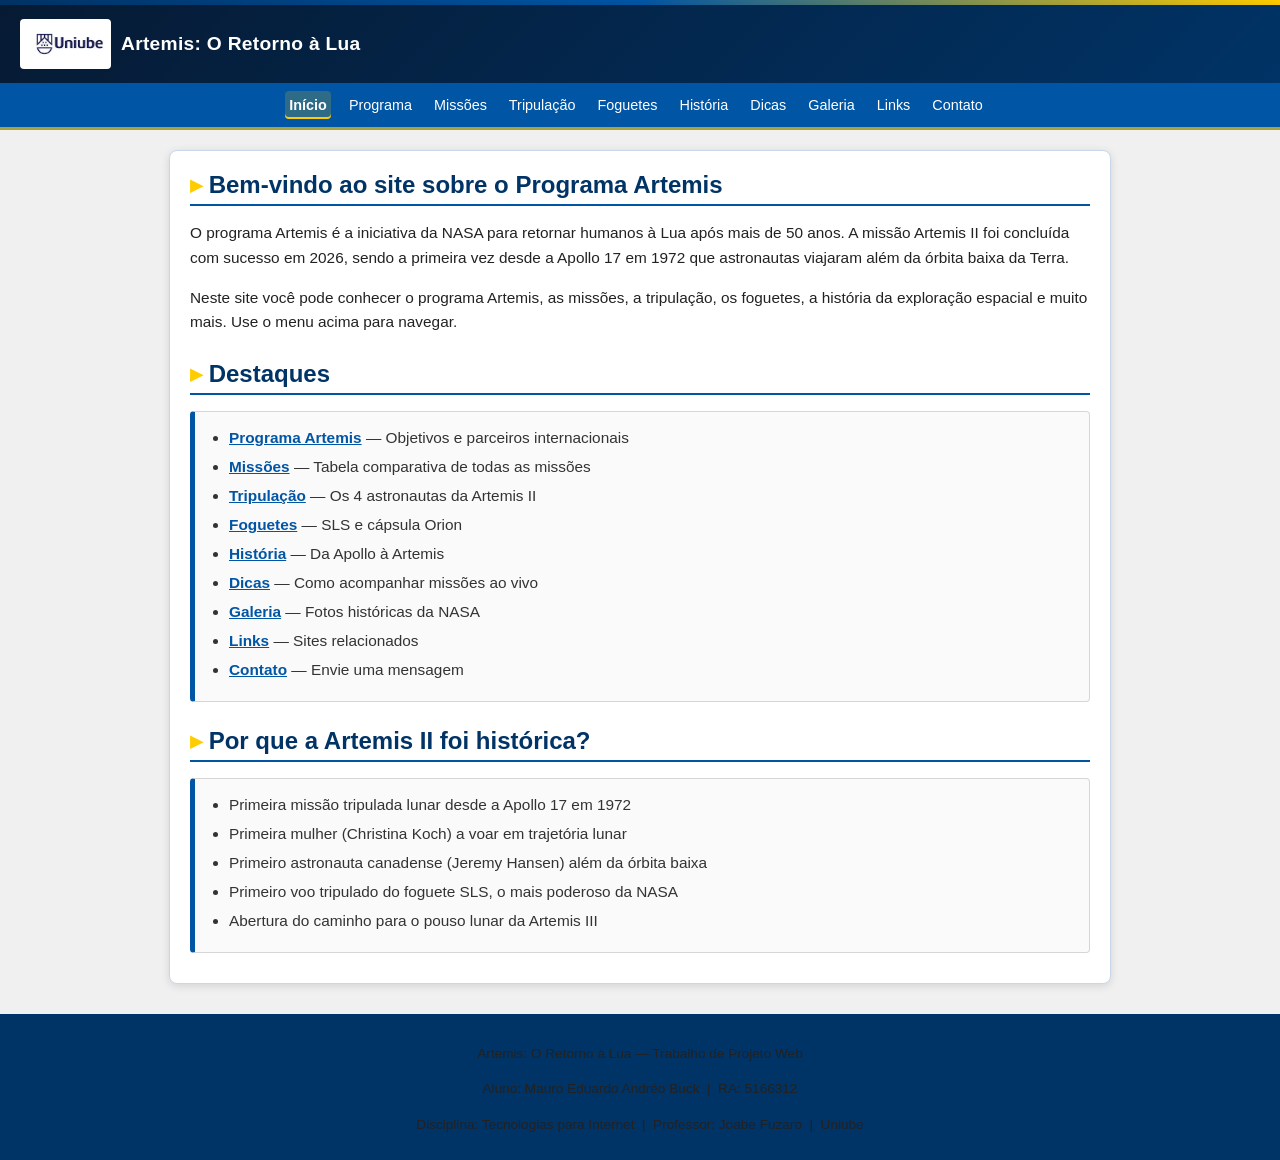
<file: index.html>
<!DOCTYPE html>
<html lang="pt-BR">
<head>
  <meta charset="UTF-8" />
  <meta name="viewport" content="width=device-width, initial-scale=1.0" />
  <meta name="description" content="Projeto Web sobre os programas espaciais da NASA - Artemis" />
  <meta name="keywords" content="NASA, Artemis, Lua, espaco, exploracao espacial" />
  <meta name="author" content="Mauro Eduardo Andréo Buck" />
  <title>Início - Artemis: O Retorno à Lua</title>
  <!-- Google tag (gtag.js) -->
  <script async src="https://www.googletagmanager.com/gtag/js?id=G-4TVV311R51"></script>
  <script>
    window.dataLayer = window.dataLayer || [];
    function gtag(){dataLayer.push(arguments);}
    gtag('js', new Date());
    gtag('config', 'G-4TVV311R51');
  </script>
  <link rel="stylesheet" href="css/style.css" />
</head>
<body>
<header>
  <a href="https://www.uniube.br" target="_blank">
    <img src="imagens/logo_uniube.jpeg" alt="Logo Uniube" />
  </a>
  <h1>Artemis: O Retorno &agrave; Lua</h1>
</header>
<button class="menu-toggle" aria-controls="menu-principal" aria-expanded="false">☰ Menu</button>
<nav id="menu-principal" class="menu-principal">
  <a href="index.html" class="ativo">In&iacute;cio</a>
  <a href="artemis.html">Programa</a>
  <a href="missoes.html">Miss&otilde;es</a>
  <a href="tripulacao.html">Tripula&ccedil;&atilde;o</a>
  <a href="foguetes.html">Foguetes</a>
  <a href="historia.html">Hist&oacute;ria</a>
  <a href="dicas.html">Dicas</a>
  <a href="fotos.html">Galeria</a>
  <a href="links.html">Links</a>
  <a href="contato.html">Contato</a>
</nav>

<main>
  <h2>Bem-vindo ao site sobre o Programa Artemis</h2>
  <p>
    O programa Artemis &eacute; a iniciativa da NASA para retornar humanos &agrave; Lua ap&oacute;s mais de 50 anos.
    A miss&atilde;o Artemis II foi conclu&iacute;da com sucesso em 2026, sendo a primeira vez desde a Apollo 17 em 1972
    que astronautas viajaram al&eacute;m da &oacute;rbita baixa da Terra.
  </p>
  <p>
    Neste site voc&ecirc; pode conhecer o programa Artemis, as miss&otilde;es, a tripula&ccedil;&atilde;o, os foguetes,
    a hist&oacute;ria da explora&ccedil;&atilde;o espacial e muito mais. Use o menu acima para navegar.
  </p>

  <h2>Destaques</h2>
  <ul>
    <li><a href="artemis.html">Programa Artemis</a> &mdash; Objetivos e parceiros internacionais</li>
    <li><a href="missoes.html">Miss&otilde;es</a> &mdash; Tabela comparativa de todas as miss&otilde;es</li>
    <li><a href="tripulacao.html">Tripula&ccedil;&atilde;o</a> &mdash; Os 4 astronautas da Artemis II</li>
    <li><a href="foguetes.html">Foguetes</a> &mdash; SLS e c&aacute;psula Orion</li>
    <li><a href="historia.html">Hist&oacute;ria</a> &mdash; Da Apollo &agrave; Artemis</li>
    <li><a href="dicas.html">Dicas</a> &mdash; Como acompanhar miss&otilde;es ao vivo</li>
    <li><a href="fotos.html">Galeria</a> &mdash; Fotos hist&oacute;ricas da NASA</li>
    <li><a href="links.html">Links</a> &mdash; Sites relacionados</li>
    <li><a href="contato.html">Contato</a> &mdash; Envie uma mensagem</li>
  </ul>

  <h2>Por que a Artemis II foi hist&oacute;rica?</h2>
  <ul>
    <li>Primeira miss&atilde;o tripulada lunar desde a Apollo 17 em 1972</li>
    <li>Primeira mulher (Christina Koch) a voar em trajet&oacute;ria lunar</li>
    <li>Primeiro astronauta canadense (Jeremy Hansen) al&eacute;m da &oacute;rbita baixa</li>
    <li>Primeiro voo tripulado do foguete SLS, o mais poderoso da NASA</li>
    <li>Abertura do caminho para o pouso lunar da Artemis III</li>
  </ul>
</main>

<footer>
  <p>Artemis: O Retorno &agrave; Lua &mdash; Trabalho de Projeto Web</p>
  <p>Aluno: Mauro Eduardo Andr&eacute;o Buck &nbsp;|&nbsp; RA: 5166312</p>
  <p>Disciplina: Tecnologias para Internet &nbsp;|&nbsp; Professor: Joabe Fuzaro &nbsp;|&nbsp; Uniube</p>
</footer>
<script src="js/script.js"></script>
</body>
</html>
</file>
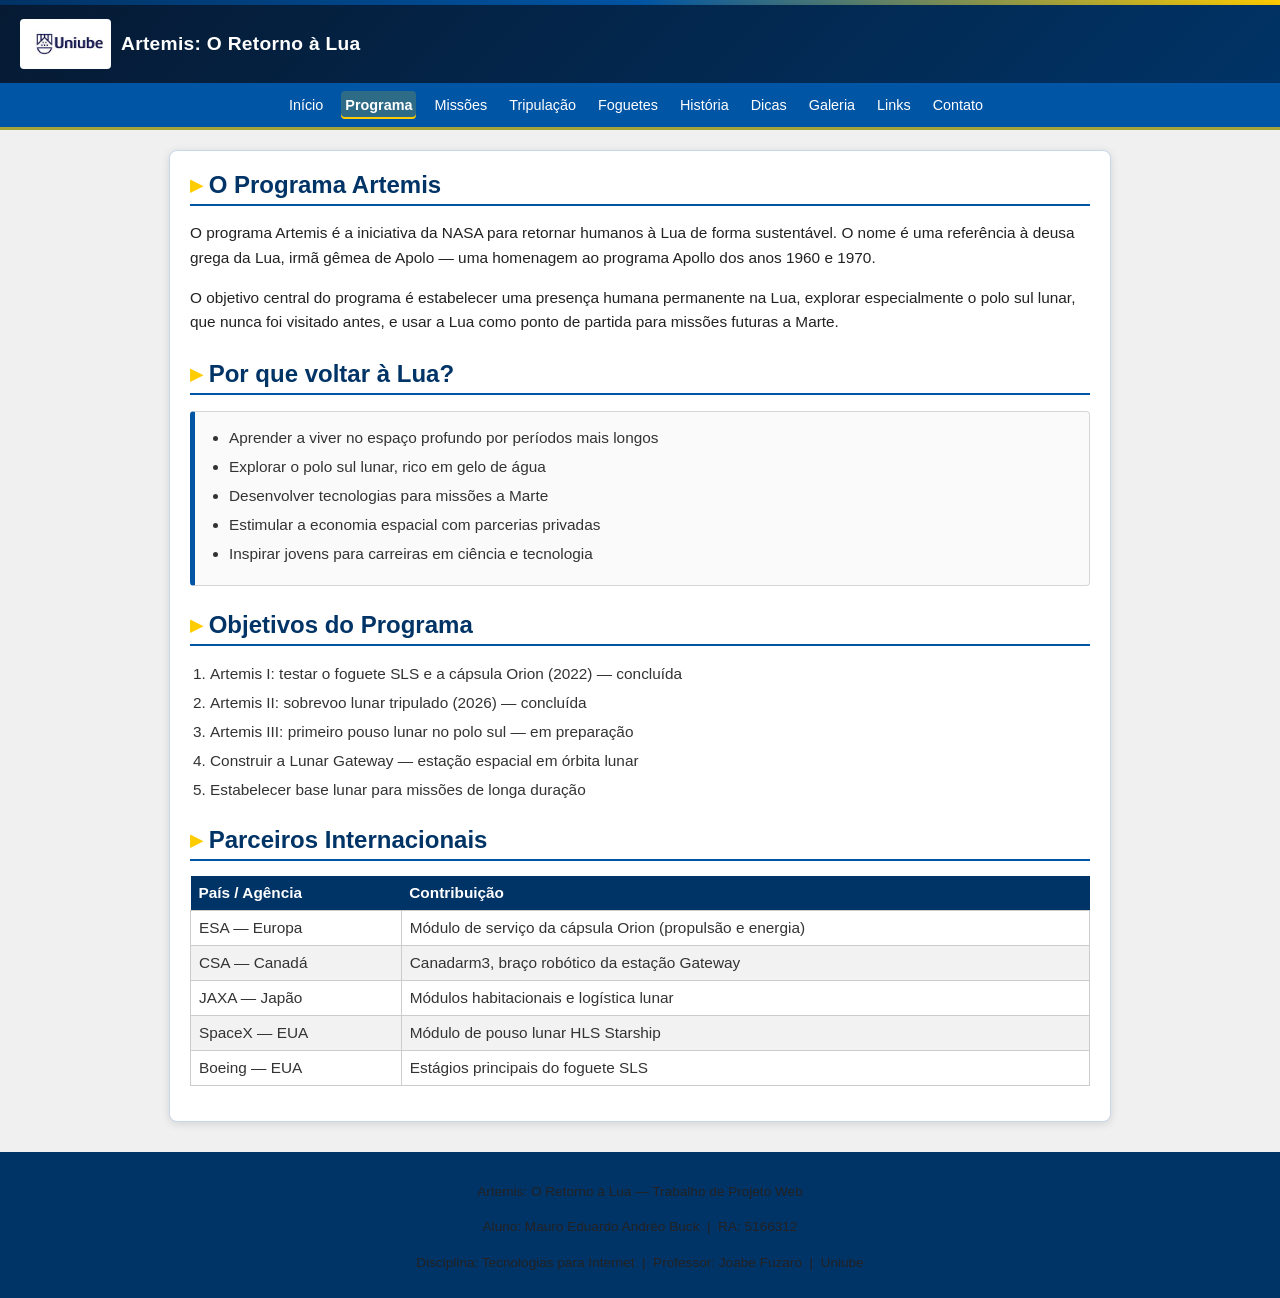
<file: artemis.html>
<!DOCTYPE html>
<html lang="pt-BR">
<head>
  <meta charset="UTF-8" />
  <meta name="viewport" content="width=device-width, initial-scale=1.0" />
  <meta name="description" content="Projeto Web sobre os programas espaciais da NASA - Artemis" />
  <meta name="keywords" content="NASA, Artemis, Lua, espaco, exploracao espacial" />
  <meta name="author" content="Mauro Eduardo Andréo Buck" />
  <title>Programa Artemis - Artemis: O Retorno à Lua</title>
  <!-- Google tag (gtag.js) -->
  <script async src="https://www.googletagmanager.com/gtag/js?id=G-4TVV311R51"></script>
  <script>
    window.dataLayer = window.dataLayer || [];
    function gtag(){dataLayer.push(arguments);}
    gtag('js', new Date());
    gtag('config', 'G-4TVV311R51');
  </script>
  <link rel="stylesheet" href="css/style.css" />
</head>
<body>
<header>
  <a href="https://www.uniube.br" target="_blank">
    <img src="imagens/logo_uniube.jpeg" alt="Logo Uniube" />
  </a>
  <h1>Artemis: O Retorno &agrave; Lua</h1>
</header>
<button class="menu-toggle" aria-controls="menu-principal" aria-expanded="false">☰ Menu</button>
<nav id="menu-principal" class="menu-principal">
  <a href="index.html">In&iacute;cio</a>
  <a href="artemis.html" class="ativo">Programa</a>
  <a href="missoes.html">Miss&otilde;es</a>
  <a href="tripulacao.html">Tripula&ccedil;&atilde;o</a>
  <a href="foguetes.html">Foguetes</a>
  <a href="historia.html">Hist&oacute;ria</a>
  <a href="dicas.html">Dicas</a>
  <a href="fotos.html">Galeria</a>
  <a href="links.html">Links</a>
  <a href="contato.html">Contato</a>
</nav>

<main>
  <h2>O Programa Artemis</h2>
  <p>
    O programa Artemis &eacute; a iniciativa da NASA para retornar humanos &agrave; Lua de forma sustent&aacute;vel.
    O nome &eacute; uma refer&ecirc;ncia &agrave; deusa grega da Lua, irm&atilde; g&ecirc;mea de Apolo &mdash;
    uma homenagem ao programa Apollo dos anos 1960 e 1970.
  </p>
  <p>
    O objetivo central do programa &eacute; estabelecer uma presen&ccedil;a humana permanente na Lua, explorar
    especialmente o polo sul lunar, que nunca foi visitado antes, e usar a Lua como ponto de partida
    para miss&otilde;es futuras a Marte.
  </p>

  <h2>Por que voltar &agrave; Lua?</h2>
  <ul>
    <li>Aprender a viver no espa&ccedil;o profundo por per&iacute;odos mais longos</li>
    <li>Explorar o polo sul lunar, rico em gelo de &aacute;gua</li>
    <li>Desenvolver tecnologias para miss&otilde;es a Marte</li>
    <li>Estimular a economia espacial com parcerias privadas</li>
    <li>Inspirar jovens para carreiras em ci&ecirc;ncia e tecnologia</li>
  </ul>

  <h2>Objetivos do Programa</h2>
  <ol>
    <li>Artemis I: testar o foguete SLS e a c&aacute;psula Orion (2022) &mdash; conclu&iacute;da</li>
    <li>Artemis II: sobrevoo lunar tripulado (2026) &mdash; conclu&iacute;da</li>
    <li>Artemis III: primeiro pouso lunar no polo sul &mdash; em prepara&ccedil;&atilde;o</li>
    <li>Construir a Lunar Gateway &mdash; esta&ccedil;&atilde;o espacial em &oacute;rbita lunar</li>
    <li>Estabelecer base lunar para miss&otilde;es de longa dura&ccedil;&atilde;o</li>
  </ol>

  <h2>Parceiros Internacionais</h2>
  <table>
    <thead><tr><th>Pa&iacute;s / Agência</th><th>Contribui&ccedil;&atilde;o</th></tr></thead>
    <tbody>
      <tr><td>ESA &mdash; Europa</td><td>M&oacute;dulo de servi&ccedil;o da c&aacute;psula Orion (propuls&atilde;o e energia)</td></tr>
      <tr><td>CSA &mdash; Canad&aacute;</td><td>Canadarm3, bra&ccedil;o rob&oacute;tico da esta&ccedil;&atilde;o Gateway</td></tr>
      <tr><td>JAXA &mdash; Jap&atilde;o</td><td>M&oacute;dulos habitacionais e log&iacute;stica lunar</td></tr>
      <tr><td>SpaceX &mdash; EUA</td><td>M&oacute;dulo de pouso lunar HLS Starship</td></tr>
      <tr><td>Boeing &mdash; EUA</td><td>Est&aacute;gios principais do foguete SLS</td></tr>
    </tbody>
  </table>
</main>

<footer>
  <p>Artemis: O Retorno &agrave; Lua &mdash; Trabalho de Projeto Web</p>
  <p>Aluno: Mauro Eduardo Andr&eacute;o Buck &nbsp;|&nbsp; RA: 5166312</p>
  <p>Disciplina: Tecnologias para Internet &nbsp;|&nbsp; Professor: Joabe Fuzaro &nbsp;|&nbsp; Uniube</p>
</footer>
<script src="js/script.js"></script>
</body>
</html>
</file>
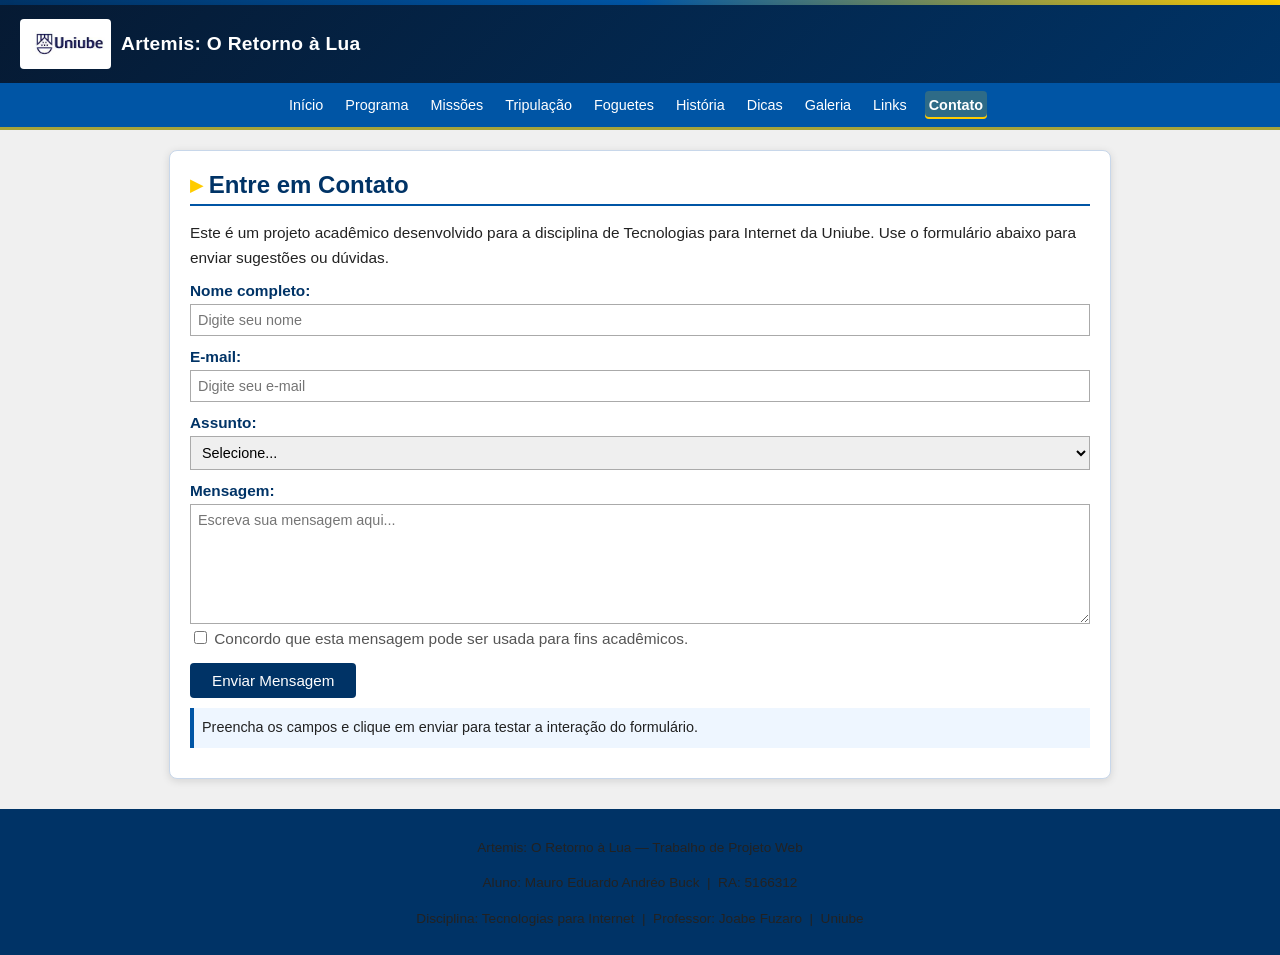
<file: contato.html>
<!DOCTYPE html>
<html lang="pt-BR">
<head>
  <meta charset="UTF-8" />
  <meta name="viewport" content="width=device-width, initial-scale=1.0" />
  <meta name="description" content="Projeto Web sobre os programas espaciais da NASA - Artemis" />
  <meta name="keywords" content="NASA, Artemis, Lua, espaco, exploracao espacial" />
  <meta name="author" content="Mauro Eduardo Andréo Buck" />
  <title>Contato - Artemis: O Retorno à Lua</title>
  <!-- Google tag (gtag.js) -->
  <script async src="https://www.googletagmanager.com/gtag/js?id=G-4TVV311R51"></script>
  <script>
    window.dataLayer = window.dataLayer || [];
    function gtag(){dataLayer.push(arguments);}
    gtag('js', new Date());
    gtag('config', 'G-4TVV311R51');
  </script>
  <link rel="stylesheet" href="css/style.css" />
</head>
<body>
<header>
  <a href="https://www.uniube.br" target="_blank">
    <img src="imagens/logo_uniube.jpeg" alt="Logo Uniube" />
  </a>
  <h1>Artemis: O Retorno &agrave; Lua</h1>
</header>
<button class="menu-toggle" aria-controls="menu-principal" aria-expanded="false">☰ Menu</button>
<nav id="menu-principal" class="menu-principal">
  <a href="index.html">In&iacute;cio</a>
  <a href="artemis.html">Programa</a>
  <a href="missoes.html">Miss&otilde;es</a>
  <a href="tripulacao.html">Tripula&ccedil;&atilde;o</a>
  <a href="foguetes.html">Foguetes</a>
  <a href="historia.html">Hist&oacute;ria</a>
  <a href="dicas.html">Dicas</a>
  <a href="fotos.html">Galeria</a>
  <a href="links.html">Links</a>
  <a href="contato.html" class="ativo">Contato</a>
</nav>

<main>
  <h2>Entre em Contato</h2>
  <p>
    Este &eacute; um projeto acad&ecirc;mico desenvolvido para a disciplina de Tecnologias para Internet da Uniube.
    Use o formul&aacute;rio abaixo para enviar sugest&otilde;es ou d&uacute;vidas.
  </p>

  <form action="#" method="post">
    <label for="nome">Nome completo:</label>
    <input type="text" id="nome" name="nome" required placeholder="Digite seu nome" />

    <label for="email">E-mail:</label>
    <input type="email" id="email" name="email" required placeholder="Digite seu e-mail" />

    <label for="assunto">Assunto:</label>
    <select id="assunto" name="assunto">
      <option value="">Selecione...</option>
      <option value="duvida">D&uacute;vida sobre o conte&uacute;do</option>
      <option value="sugestao">Sugest&atilde;o de melhoria</option>
      <option value="erro">Reportar um erro</option>
      <option value="outro">Outro</option>
    </select>

    <label for="mensagem">Mensagem:</label>
    <textarea id="mensagem" name="mensagem" required placeholder="Escreva sua mensagem aqui..."></textarea>

    <br />
    <input type="checkbox" id="concordo" name="concordo" required />
    <label for="concordo" style="display:inline;font-weight:normal;color:#555;">
      Concordo que esta mensagem pode ser usada para fins acad&ecirc;micos.
    </label>

    <br />
    <input type="submit" value="Enviar Mensagem" />
  </form>
</main>

<footer>
  <p>Artemis: O Retorno &agrave; Lua &mdash; Trabalho de Projeto Web</p>
  <p>Aluno: Mauro Eduardo Andr&eacute;o Buck &nbsp;|&nbsp; RA: 5166312</p>
  <p>Disciplina: Tecnologias para Internet &nbsp;|&nbsp; Professor: Joabe Fuzaro &nbsp;|&nbsp; Uniube</p>
</footer>
<script src="js/script.js"></script>
</body>
</html>
</file>
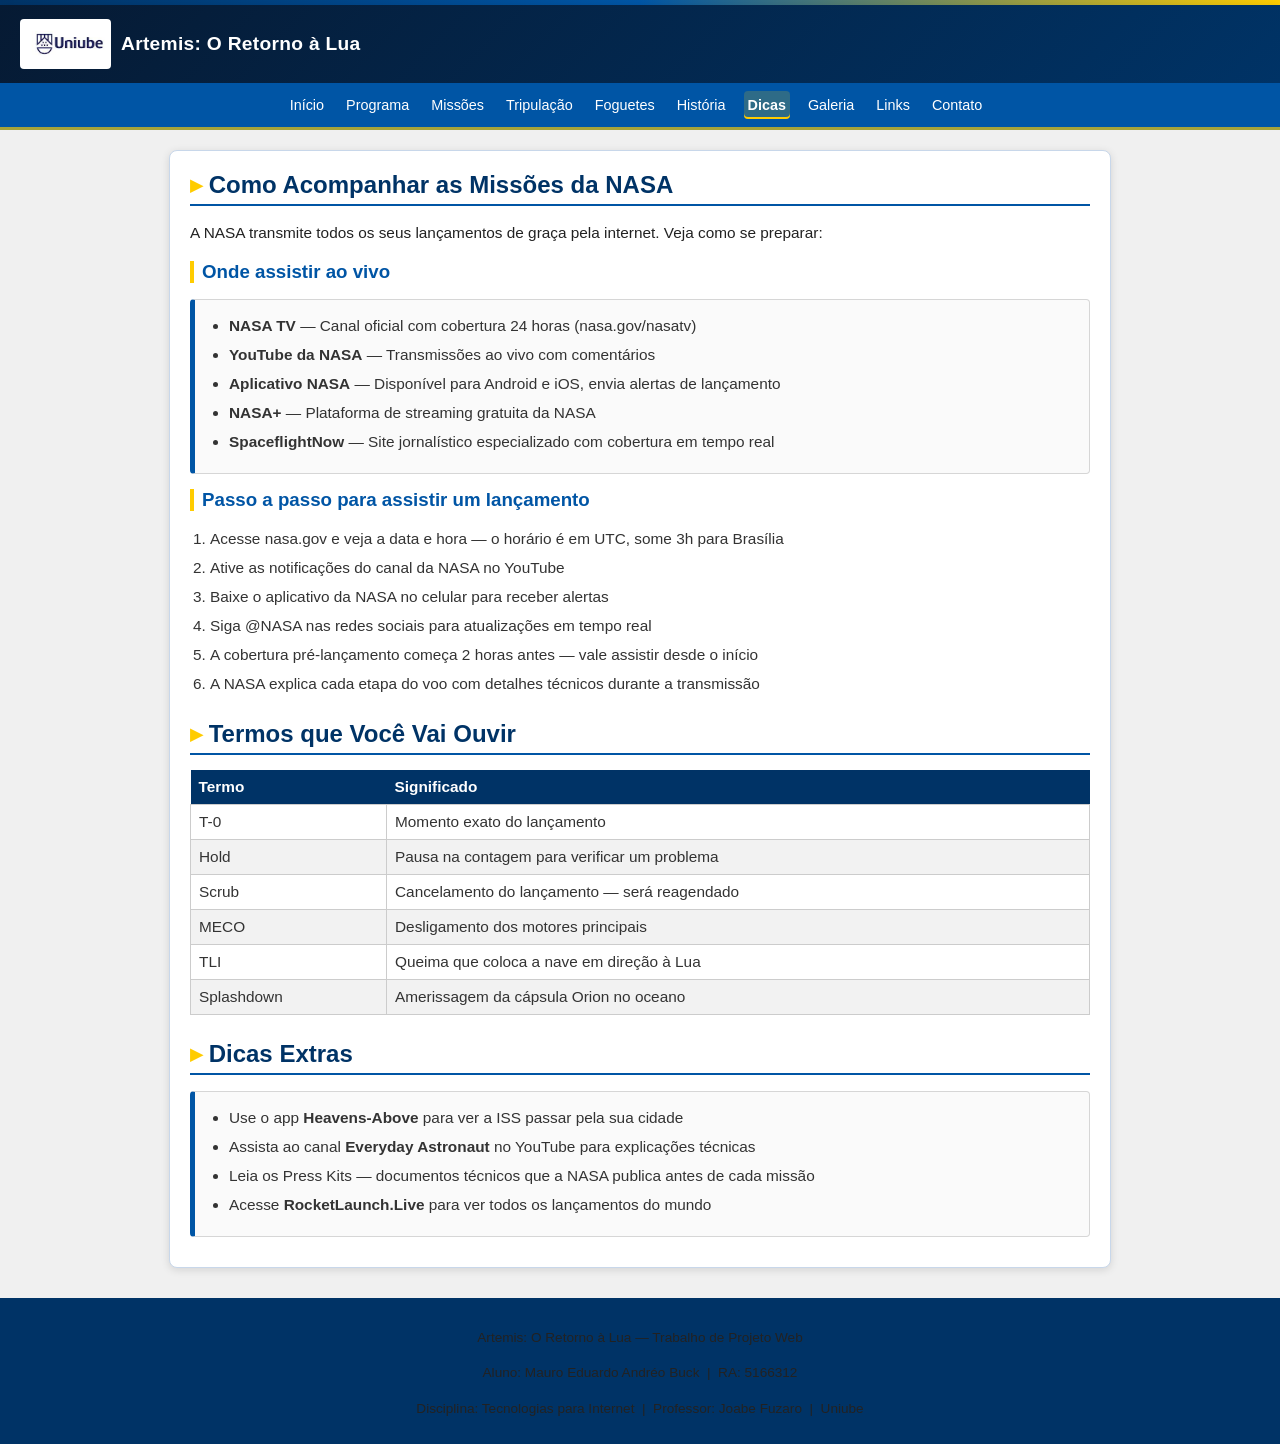
<file: dicas.html>
<!DOCTYPE html>
<html lang="pt-BR">
<head>
  <meta charset="UTF-8" />
  <meta name="viewport" content="width=device-width, initial-scale=1.0" />
  <meta name="description" content="Projeto Web sobre os programas espaciais da NASA - Artemis" />
  <meta name="keywords" content="NASA, Artemis, Lua, espaco, exploracao espacial" />
  <meta name="author" content="Mauro Eduardo Andréo Buck" />
  <title>Dicas - Artemis: O Retorno à Lua</title>
  <!-- Google tag (gtag.js) -->
  <script async src="https://www.googletagmanager.com/gtag/js?id=G-4TVV311R51"></script>
  <script>
    window.dataLayer = window.dataLayer || [];
    function gtag(){dataLayer.push(arguments);}
    gtag('js', new Date());
    gtag('config', 'G-4TVV311R51');
  </script>
  <link rel="stylesheet" href="css/style.css" />
</head>
<body>
<header>
  <a href="https://www.uniube.br" target="_blank">
    <img src="imagens/logo_uniube.jpeg" alt="Logo Uniube" />
  </a>
  <h1>Artemis: O Retorno &agrave; Lua</h1>
</header>
<button class="menu-toggle" aria-controls="menu-principal" aria-expanded="false">☰ Menu</button>
<nav id="menu-principal" class="menu-principal">
  <a href="index.html">In&iacute;cio</a>
  <a href="artemis.html">Programa</a>
  <a href="missoes.html">Miss&otilde;es</a>
  <a href="tripulacao.html">Tripula&ccedil;&atilde;o</a>
  <a href="foguetes.html">Foguetes</a>
  <a href="historia.html">Hist&oacute;ria</a>
  <a href="dicas.html" class="ativo">Dicas</a>
  <a href="fotos.html">Galeria</a>
  <a href="links.html">Links</a>
  <a href="contato.html">Contato</a>
</nav>

<main>
  <h2>Como Acompanhar as Miss&otilde;es da NASA</h2>
  <p>A NASA transmite todos os seus lan&ccedil;amentos de gra&ccedil;a pela internet. Veja como se preparar:</p>

  <h3>Onde assistir ao vivo</h3>
  <ul>
    <li><strong>NASA TV</strong> &mdash; Canal oficial com cobertura 24 horas (nasa.gov/nasatv)</li>
    <li><strong>YouTube da NASA</strong> &mdash; Transmiss&otilde;es ao vivo com coment&aacute;rios</li>
    <li><strong>Aplicativo NASA</strong> &mdash; Dispon&iacute;vel para Android e iOS, envia alertas de lan&ccedil;amento</li>
    <li><strong>NASA+</strong> &mdash; Plataforma de streaming gratuita da NASA</li>
    <li><strong>SpaceflightNow</strong> &mdash; Site jornalístico especializado com cobertura em tempo real</li>
  </ul>

  <h3>Passo a passo para assistir um lan&ccedil;amento</h3>
  <ol>
    <li>Acesse nasa.gov e veja a data e hora &mdash; o hor&aacute;rio &eacute; em UTC, some 3h para Bras&iacute;lia</li>
    <li>Ative as notifica&ccedil;&otilde;es do canal da NASA no YouTube</li>
    <li>Baixe o aplicativo da NASA no celular para receber alertas</li>
    <li>Siga @NASA nas redes sociais para atualiza&ccedil;&otilde;es em tempo real</li>
    <li>A cobertura pr&eacute;-lan&ccedil;amento come&ccedil;a 2 horas antes &mdash; vale assistir desde o in&iacute;cio</li>
    <li>A NASA explica cada etapa do voo com detalhes t&eacute;cnicos durante a transmiss&atilde;o</li>
  </ol>

  <h2>Termos que Voc&ecirc; Vai Ouvir</h2>
  <table>
    <thead><tr><th>Termo</th><th>Significado</th></tr></thead>
    <tbody>
      <tr><td>T-0</td><td>Momento exato do lan&ccedil;amento</td></tr>
      <tr><td>Hold</td><td>Pausa na contagem para verificar um problema</td></tr>
      <tr><td>Scrub</td><td>Cancelamento do lan&ccedil;amento &mdash; ser&aacute; reagendado</td></tr>
      <tr><td>MECO</td><td>Desligamento dos motores principais</td></tr>
      <tr><td>TLI</td><td>Queima que coloca a nave em dire&ccedil;&atilde;o &agrave; Lua</td></tr>
      <tr><td>Splashdown</td><td>Amerissagem da c&aacute;psula Orion no oceano</td></tr>
    </tbody>
  </table>

  <h2>Dicas Extras</h2>
  <ul>
    <li>Use o app <strong>Heavens-Above</strong> para ver a ISS passar pela sua cidade</li>
    <li>Assista ao canal <strong>Everyday Astronaut</strong> no YouTube para explica&ccedil;&otilde;es t&eacute;cnicas</li>
    <li>Leia os Press Kits &mdash; documentos t&eacute;cnicos que a NASA publica antes de cada miss&atilde;o</li>
    <li>Acesse <strong>RocketLaunch.Live</strong> para ver todos os lan&ccedil;amentos do mundo</li>
  </ul>
</main>

<footer>
  <p>Artemis: O Retorno &agrave; Lua &mdash; Trabalho de Projeto Web</p>
  <p>Aluno: Mauro Eduardo Andr&eacute;o Buck &nbsp;|&nbsp; RA: 5166312</p>
  <p>Disciplina: Tecnologias para Internet &nbsp;|&nbsp; Professor: Joabe Fuzaro &nbsp;|&nbsp; Uniube</p>
</footer>
<script src="js/script.js"></script>
</body>
</html>
</file>
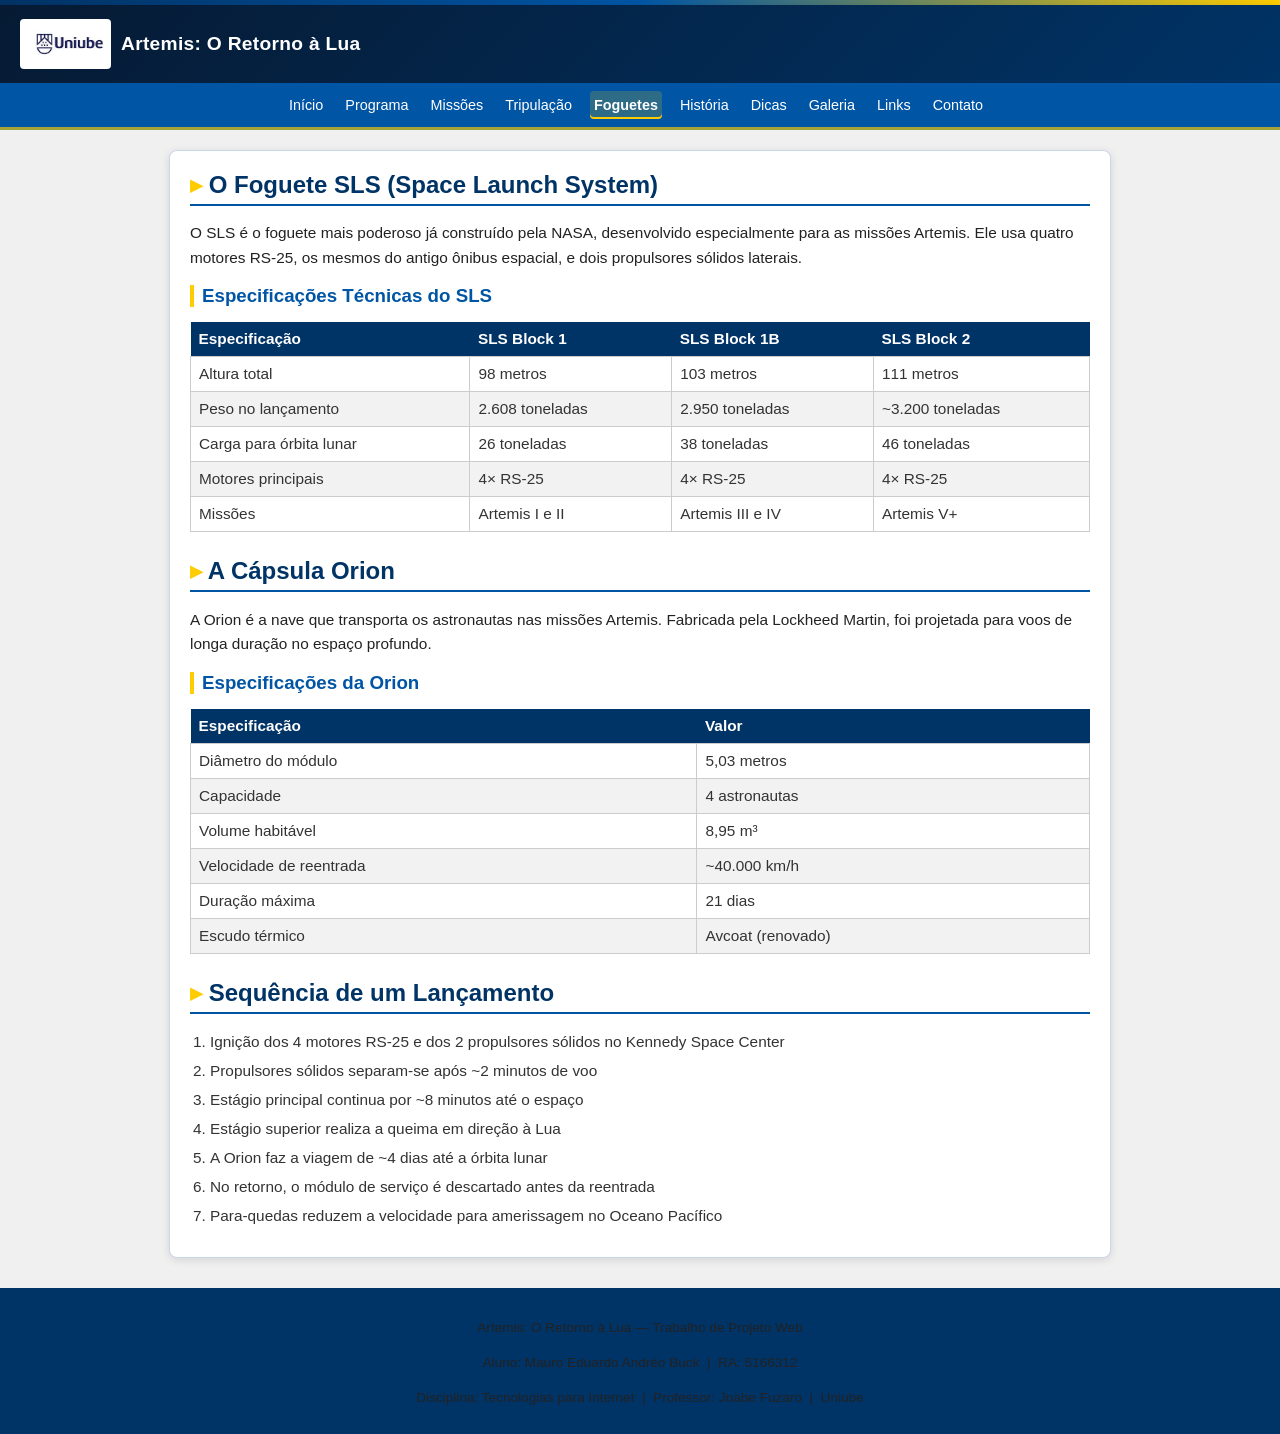
<file: foguetes.html>
<!DOCTYPE html>
<html lang="pt-BR">
<head>
  <meta charset="UTF-8" />
  <meta name="viewport" content="width=device-width, initial-scale=1.0" />
  <meta name="description" content="Projeto Web sobre os programas espaciais da NASA - Artemis" />
  <meta name="keywords" content="NASA, Artemis, Lua, espaco, exploracao espacial" />
  <meta name="author" content="Mauro Eduardo Andréo Buck" />
  <title>Foguetes - Artemis: O Retorno à Lua</title>
  <!-- Google tag (gtag.js) -->
  <script async src="https://www.googletagmanager.com/gtag/js?id=G-4TVV311R51"></script>
  <script>
    window.dataLayer = window.dataLayer || [];
    function gtag(){dataLayer.push(arguments);}
    gtag('js', new Date());
    gtag('config', 'G-4TVV311R51');
  </script>
  <link rel="stylesheet" href="css/style.css" />
</head>
<body>
<header>
  <a href="https://www.uniube.br" target="_blank">
    <img src="imagens/logo_uniube.jpeg" alt="Logo Uniube" />
  </a>
  <h1>Artemis: O Retorno &agrave; Lua</h1>
</header>
<button class="menu-toggle" aria-controls="menu-principal" aria-expanded="false">☰ Menu</button>
<nav id="menu-principal" class="menu-principal">
  <a href="index.html">In&iacute;cio</a>
  <a href="artemis.html">Programa</a>
  <a href="missoes.html">Miss&otilde;es</a>
  <a href="tripulacao.html">Tripula&ccedil;&atilde;o</a>
  <a href="foguetes.html" class="ativo">Foguetes</a>
  <a href="historia.html">Hist&oacute;ria</a>
  <a href="dicas.html">Dicas</a>
  <a href="fotos.html">Galeria</a>
  <a href="links.html">Links</a>
  <a href="contato.html">Contato</a>
</nav>

<main>
  <h2>O Foguete SLS (Space Launch System)</h2>
  <p>
    O SLS &eacute; o foguete mais poderoso j&aacute; constru&iacute;do pela NASA, desenvolvido especialmente para as
    miss&otilde;es Artemis. Ele usa quatro motores RS-25, os mesmos do antigo &ocirc;nibus espacial, e dois
    propulsores s&oacute;lidos laterais.
  </p>

  <h3>Especifica&ccedil;&otilde;es T&eacute;cnicas do SLS</h3>
  <table>
    <thead><tr><th>Especifica&ccedil;&atilde;o</th><th>SLS Block 1</th><th>SLS Block 1B</th><th>SLS Block 2</th></tr></thead>
    <tbody>
      <tr><td>Altura total</td><td>98 metros</td><td>103 metros</td><td>111 metros</td></tr>
      <tr><td>Peso no lan&ccedil;amento</td><td>2.608 toneladas</td><td>2.950 toneladas</td><td>~3.200 toneladas</td></tr>
      <tr><td>Carga para &oacute;rbita lunar</td><td>26 toneladas</td><td>38 toneladas</td><td>46 toneladas</td></tr>
      <tr><td>Motores principais</td><td>4&times; RS-25</td><td>4&times; RS-25</td><td>4&times; RS-25</td></tr>
      <tr><td>Miss&otilde;es</td><td>Artemis I e II</td><td>Artemis III e IV</td><td>Artemis V+</td></tr>
    </tbody>
  </table>

  <h2>A C&aacute;psula Orion</h2>
  <p>
    A Orion &eacute; a nave que transporta os astronautas nas miss&otilde;es Artemis. Fabricada pela Lockheed Martin,
    foi projetada para voos de longa dura&ccedil;&atilde;o no espa&ccedil;o profundo.
  </p>

  <h3>Especifica&ccedil;&otilde;es da Orion</h3>
  <table>
    <thead><tr><th>Especifica&ccedil;&atilde;o</th><th>Valor</th></tr></thead>
    <tbody>
      <tr><td>Di&acirc;metro do m&oacute;dulo</td><td>5,03 metros</td></tr>
      <tr><td>Capacidade</td><td>4 astronautas</td></tr>
      <tr><td>Volume habit&aacute;vel</td><td>8,95 m&sup3;</td></tr>
      <tr><td>Velocidade de reentrada</td><td>~40.000 km/h</td></tr>
      <tr><td>Dura&ccedil;&atilde;o m&aacute;xima</td><td>21 dias</td></tr>
      <tr><td>Escudo t&eacute;rmico</td><td>Avcoat (renovado)</td></tr>
    </tbody>
  </table>

  <h2>Sequ&ecirc;ncia de um Lan&ccedil;amento</h2>
  <ol>
    <li>Igni&ccedil;&atilde;o dos 4 motores RS-25 e dos 2 propulsores s&oacute;lidos no Kennedy Space Center</li>
    <li>Propulsores s&oacute;lidos separam-se ap&oacute;s ~2 minutos de voo</li>
    <li>Est&aacute;gio principal continua por ~8 minutos at&eacute; o espa&ccedil;o</li>
    <li>Est&aacute;gio superior realiza a queima em dire&ccedil;&atilde;o &agrave; Lua</li>
    <li>A Orion faz a viagem de ~4 dias at&eacute; a &oacute;rbita lunar</li>
    <li>No retorno, o m&oacute;dulo de servi&ccedil;o &eacute; descartado antes da reentrada</li>
    <li>Para-quedas reduzem a velocidade para amerissagem no Oceano Pac&iacute;fico</li>
  </ol>
</main>

<footer>
  <p>Artemis: O Retorno &agrave; Lua &mdash; Trabalho de Projeto Web</p>
  <p>Aluno: Mauro Eduardo Andr&eacute;o Buck &nbsp;|&nbsp; RA: 5166312</p>
  <p>Disciplina: Tecnologias para Internet &nbsp;|&nbsp; Professor: Joabe Fuzaro &nbsp;|&nbsp; Uniube</p>
</footer>
<script src="js/script.js"></script>
</body>
</html>
</file>
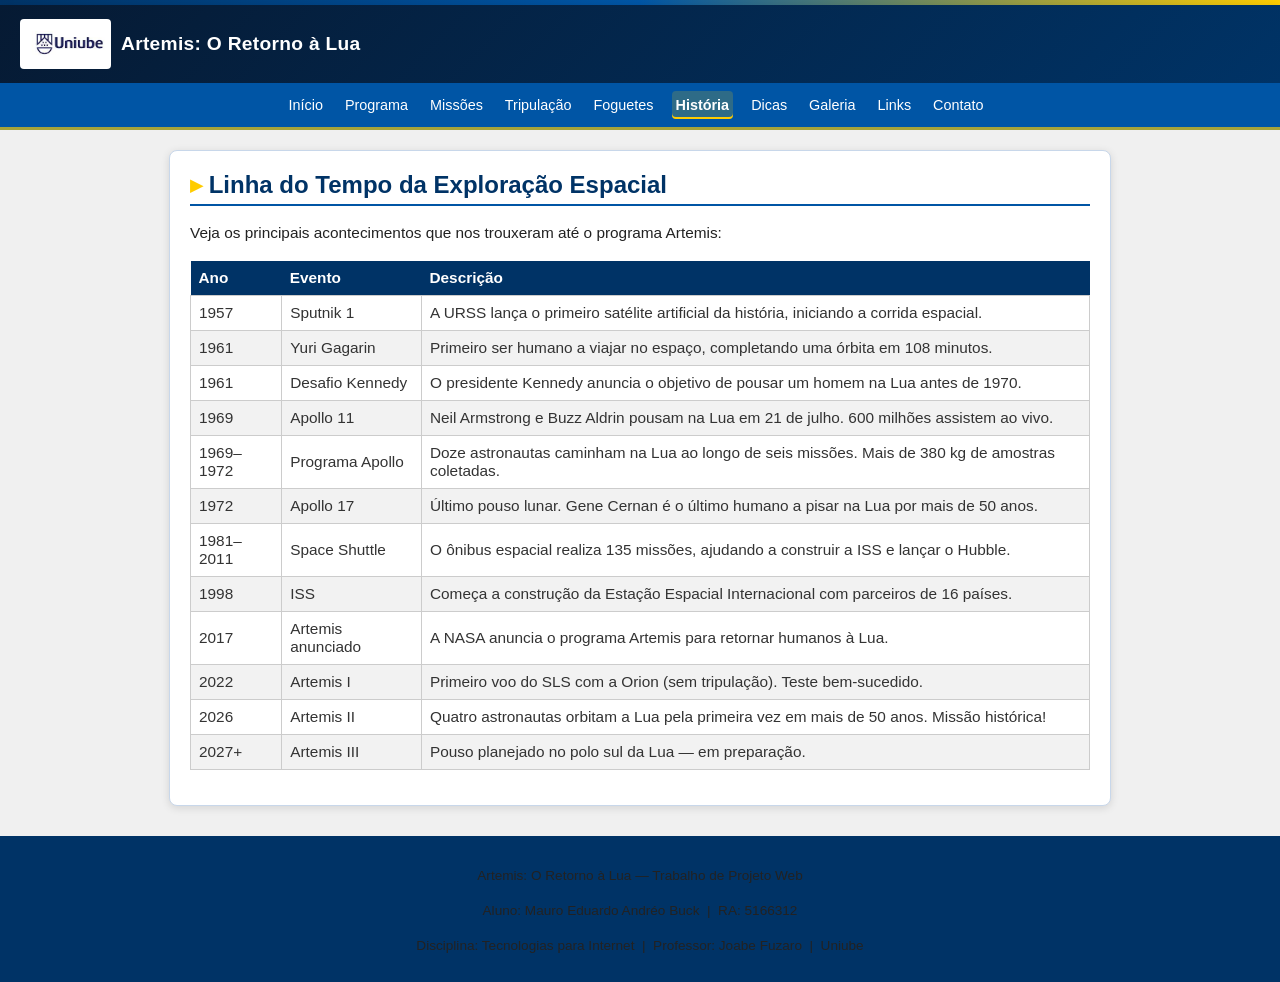
<file: historia.html>
<!DOCTYPE html>
<html lang="pt-BR">
<head>
  <meta charset="UTF-8" />
  <meta name="viewport" content="width=device-width, initial-scale=1.0" />
  <meta name="description" content="Projeto Web sobre os programas espaciais da NASA - Artemis" />
  <meta name="keywords" content="NASA, Artemis, Lua, espaco, exploracao espacial" />
  <meta name="author" content="Mauro Eduardo Andréo Buck" />
  <title>História - Artemis: O Retorno à Lua</title>
  <!-- Google tag (gtag.js) -->
  <script async src="https://www.googletagmanager.com/gtag/js?id=G-4TVV311R51"></script>
  <script>
    window.dataLayer = window.dataLayer || [];
    function gtag(){dataLayer.push(arguments);}
    gtag('js', new Date());
    gtag('config', 'G-4TVV311R51');
  </script>
  <link rel="stylesheet" href="css/style.css" />
</head>
<body>
<header>
  <a href="https://www.uniube.br" target="_blank">
    <img src="imagens/logo_uniube.jpeg" alt="Logo Uniube" />
  </a>
  <h1>Artemis: O Retorno &agrave; Lua</h1>
</header>
<button class="menu-toggle" aria-controls="menu-principal" aria-expanded="false">☰ Menu</button>
<nav id="menu-principal" class="menu-principal">
  <a href="index.html">In&iacute;cio</a>
  <a href="artemis.html">Programa</a>
  <a href="missoes.html">Miss&otilde;es</a>
  <a href="tripulacao.html">Tripula&ccedil;&atilde;o</a>
  <a href="foguetes.html">Foguetes</a>
  <a href="historia.html" class="ativo">Hist&oacute;ria</a>
  <a href="dicas.html">Dicas</a>
  <a href="fotos.html">Galeria</a>
  <a href="links.html">Links</a>
  <a href="contato.html">Contato</a>
</nav>

<main>
  <h2>Linha do Tempo da Explora&ccedil;&atilde;o Espacial</h2>
  <p>Veja os principais acontecimentos que nos trouxeram at&eacute; o programa Artemis:</p>

  <table>
    <thead><tr><th>Ano</th><th>Evento</th><th>Descri&ccedil;&atilde;o</th></tr></thead>
    <tbody>
      <tr><td>1957</td><td>Sputnik 1</td><td>A URSS lan&ccedil;a o primeiro sat&eacute;lite artificial da hist&oacute;ria, iniciando a corrida espacial.</td></tr>
      <tr><td>1961</td><td>Yuri Gagarin</td><td>Primeiro ser humano a viajar no espa&ccedil;o, completando uma &oacute;rbita em 108 minutos.</td></tr>
      <tr><td>1961</td><td>Desafio Kennedy</td><td>O presidente Kennedy anuncia o objetivo de pousar um homem na Lua antes de 1970.</td></tr>
      <tr><td>1969</td><td>Apollo 11</td><td>Neil Armstrong e Buzz Aldrin pousam na Lua em 21 de julho. 600 milh&otilde;es assistem ao vivo.</td></tr>
      <tr><td>1969&ndash;1972</td><td>Programa Apollo</td><td>Doze astronautas caminham na Lua ao longo de seis miss&otilde;es. Mais de 380 kg de amostras coletadas.</td></tr>
      <tr><td>1972</td><td>Apollo 17</td><td>&Uacute;ltimo pouso lunar. Gene Cernan &eacute; o &uacute;ltimo humano a pisar na Lua por mais de 50 anos.</td></tr>
      <tr><td>1981&ndash;2011</td><td>Space Shuttle</td><td>O &ocirc;nibus espacial realiza 135 miss&otilde;es, ajudando a construir a ISS e lan&ccedil;ar o Hubble.</td></tr>
      <tr><td>1998</td><td>ISS</td><td>Come&ccedil;a a constru&ccedil;&atilde;o da Esta&ccedil;&atilde;o Espacial Internacional com parceiros de 16 pa&iacute;ses.</td></tr>
      <tr><td>2017</td><td>Artemis anunciado</td><td>A NASA anuncia o programa Artemis para retornar humanos &agrave; Lua.</td></tr>
      <tr><td>2022</td><td>Artemis I</td><td>Primeiro voo do SLS com a Orion (sem tripula&ccedil;&atilde;o). Teste bem-sucedido.</td></tr>
      <tr><td>2026</td><td>Artemis II</td><td>Quatro astronautas orbitam a Lua pela primeira vez em mais de 50 anos. Miss&atilde;o hist&oacute;rica!</td></tr>
      <tr><td>2027+</td><td>Artemis III</td><td>Pouso planejado no polo sul da Lua &mdash; em prepara&ccedil;&atilde;o.</td></tr>
    </tbody>
  </table>
</main>

<footer>
  <p>Artemis: O Retorno &agrave; Lua &mdash; Trabalho de Projeto Web</p>
  <p>Aluno: Mauro Eduardo Andr&eacute;o Buck &nbsp;|&nbsp; RA: 5166312</p>
  <p>Disciplina: Tecnologias para Internet &nbsp;|&nbsp; Professor: Joabe Fuzaro &nbsp;|&nbsp; Uniube</p>
</footer>
<script src="js/script.js"></script>
</body>
</html>
</file>
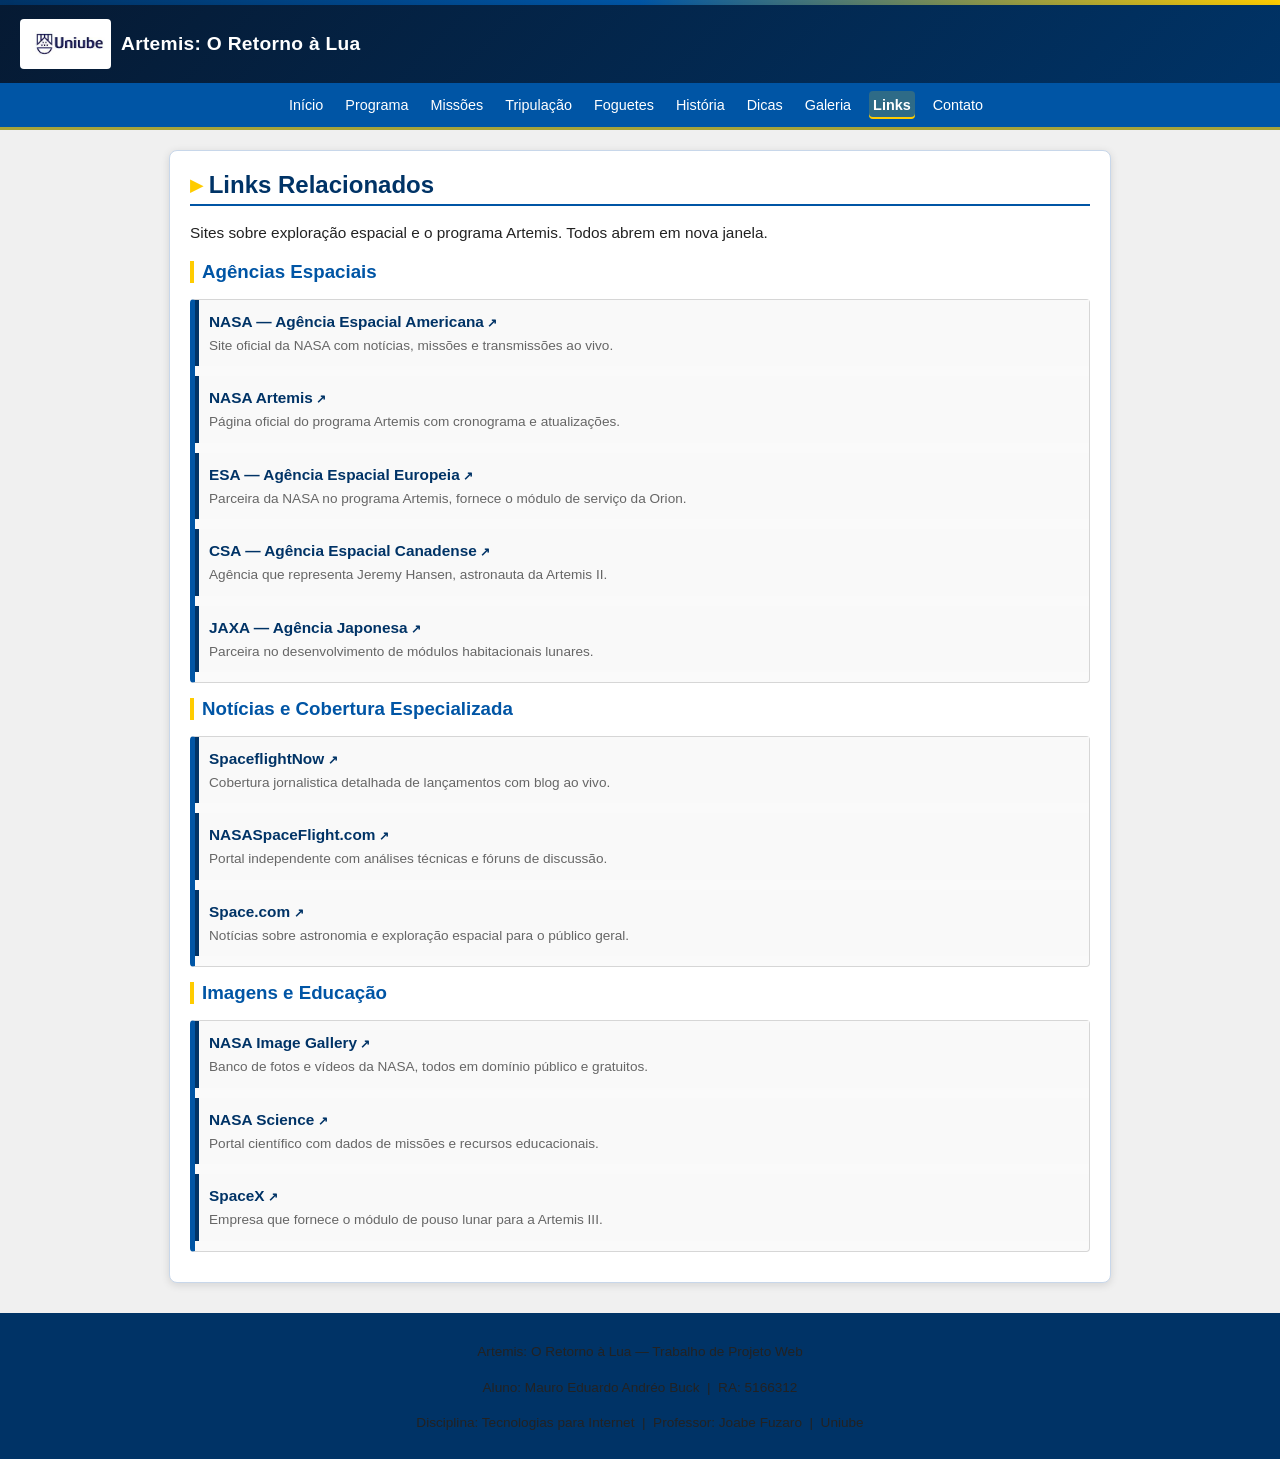
<file: links.html>
<!DOCTYPE html>
<html lang="pt-BR">
<head>
  <meta charset="UTF-8" />
  <meta name="viewport" content="width=device-width, initial-scale=1.0" />
  <meta name="description" content="Projeto Web sobre os programas espaciais da NASA - Artemis" />
  <meta name="keywords" content="NASA, Artemis, Lua, espaco, exploracao espacial" />
  <meta name="author" content="Mauro Eduardo Andréo Buck" />
  <title>Links - Artemis: O Retorno à Lua</title>
  <!-- Google tag (gtag.js) -->
  <script async src="https://www.googletagmanager.com/gtag/js?id=G-4TVV311R51"></script>
  <script>
    window.dataLayer = window.dataLayer || [];
    function gtag(){dataLayer.push(arguments);}
    gtag('js', new Date());
    gtag('config', 'G-4TVV311R51');
  </script>
  <link rel="stylesheet" href="css/style.css" />
</head>
<body>
<header>
  <a href="https://www.uniube.br" target="_blank">
    <img src="imagens/logo_uniube.jpeg" alt="Logo Uniube" />
  </a>
  <h1>Artemis: O Retorno &agrave; Lua</h1>
</header>
<button class="menu-toggle" aria-controls="menu-principal" aria-expanded="false">☰ Menu</button>
<nav id="menu-principal" class="menu-principal">
  <a href="index.html">In&iacute;cio</a>
  <a href="artemis.html">Programa</a>
  <a href="missoes.html">Miss&otilde;es</a>
  <a href="tripulacao.html">Tripula&ccedil;&atilde;o</a>
  <a href="foguetes.html">Foguetes</a>
  <a href="historia.html">Hist&oacute;ria</a>
  <a href="dicas.html">Dicas</a>
  <a href="fotos.html">Galeria</a>
  <a href="links.html" class="ativo">Links</a>
  <a href="contato.html">Contato</a>
</nav>

<main>
  <h2>Links Relacionados</h2>
  <p>Sites sobre explora&ccedil;&atilde;o espacial e o programa Artemis. Todos abrem em nova janela.</p>

  <h3>Ag&ecirc;ncias Espaciais</h3>
  <ul class="lista-links">
    <li><a href="https://www.nasa.gov" target="_blank">NASA &mdash; Ag&ecirc;ncia Espacial Americana</a><span>Site oficial da NASA com not&iacute;cias, miss&otilde;es e transmiss&otilde;es ao vivo.</span></li>
    <li><a href="https://www.nasa.gov/artemis" target="_blank">NASA Artemis</a><span>P&aacute;gina oficial do programa Artemis com cronograma e atualiza&ccedil;&otilde;es.</span></li>
    <li><a href="https://www.esa.int" target="_blank">ESA &mdash; Ag&ecirc;ncia Espacial Europeia</a><span>Parceira da NASA no programa Artemis, fornece o m&oacute;dulo de servi&ccedil;o da Orion.</span></li>
    <li><a href="https://www.asc-csa.gc.ca" target="_blank">CSA &mdash; Ag&ecirc;ncia Espacial Canadense</a><span>Ag&ecirc;ncia que representa Jeremy Hansen, astronauta da Artemis II.</span></li>
    <li><a href="https://global.jaxa.jp" target="_blank">JAXA &mdash; Ag&ecirc;ncia Japonesa</a><span>Parceira no desenvolvimento de m&oacute;dulos habitacionais lunares.</span></li>
  </ul>

  <h3>Not&iacute;cias e Cobertura Especializada</h3>
  <ul class="lista-links">
    <li><a href="https://www.spaceflightnow.com" target="_blank">SpaceflightNow</a><span>Cobertura jornalistica detalhada de lan&ccedil;amentos com blog ao vivo.</span></li>
    <li><a href="https://nasaspaceflight.com" target="_blank">NASASpaceFlight.com</a><span>Portal independente com an&aacute;lises t&eacute;cnicas e f&oacute;runs de discuss&atilde;o.</span></li>
    <li><a href="https://www.space.com" target="_blank">Space.com</a><span>Not&iacute;cias sobre astronomia e explora&ccedil;&atilde;o espacial para o p&uacute;blico geral.</span></li>
  </ul>

  <h3>Imagens e Educa&ccedil;&atilde;o</h3>
  <ul class="lista-links">
    <li><a href="https://images.nasa.gov" target="_blank">NASA Image Gallery</a><span>Banco de fotos e v&iacute;deos da NASA, todos em dom&iacute;nio p&uacute;blico e gratuitos.</span></li>
    <li><a href="https://science.nasa.gov" target="_blank">NASA Science</a><span>Portal cient&iacute;fico com dados de miss&otilde;es e recursos educacionais.</span></li>
    <li><a href="https://www.spacex.com" target="_blank">SpaceX</a><span>Empresa que fornece o m&oacute;dulo de pouso lunar para a Artemis III.</span></li>
  </ul>
</main>

<footer>
  <p>Artemis: O Retorno &agrave; Lua &mdash; Trabalho de Projeto Web</p>
  <p>Aluno: Mauro Eduardo Andr&eacute;o Buck &nbsp;|&nbsp; RA: 5166312</p>
  <p>Disciplina: Tecnologias para Internet &nbsp;|&nbsp; Professor: Joabe Fuzaro &nbsp;|&nbsp; Uniube</p>
</footer>
<script src="js/script.js"></script>
</body>
</html>
</file>
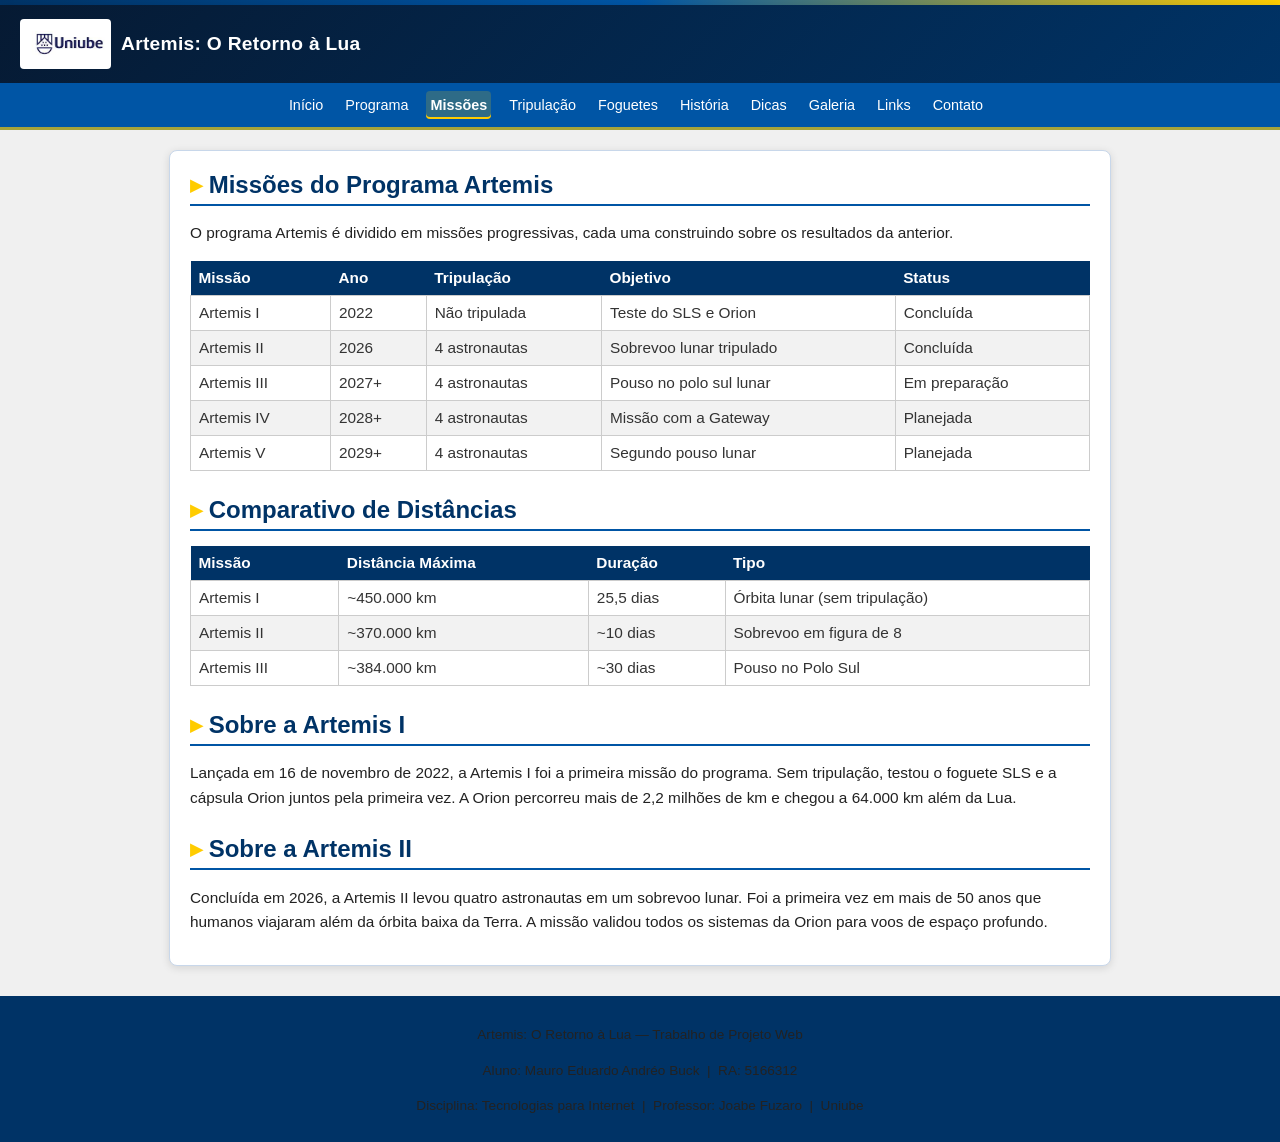
<file: missoes.html>
<!DOCTYPE html>
<html lang="pt-BR">
<head>
  <meta charset="UTF-8" />
  <meta name="viewport" content="width=device-width, initial-scale=1.0" />
  <meta name="description" content="Projeto Web sobre os programas espaciais da NASA - Artemis" />
  <meta name="keywords" content="NASA, Artemis, Lua, espaco, exploracao espacial" />
  <meta name="author" content="Mauro Eduardo Andréo Buck" />
  <title>Missões - Artemis: O Retorno à Lua</title>
  <!-- Google tag (gtag.js) -->
  <script async src="https://www.googletagmanager.com/gtag/js?id=G-4TVV311R51"></script>
  <script>
    window.dataLayer = window.dataLayer || [];
    function gtag(){dataLayer.push(arguments);}
    gtag('js', new Date());
    gtag('config', 'G-4TVV311R51');
  </script>
  <link rel="stylesheet" href="css/style.css" />
</head>
<body>
<header>
  <a href="https://www.uniube.br" target="_blank">
    <img src="imagens/logo_uniube.jpeg" alt="Logo Uniube" />
  </a>
  <h1>Artemis: O Retorno &agrave; Lua</h1>
</header>
<button class="menu-toggle" aria-controls="menu-principal" aria-expanded="false">☰ Menu</button>
<nav id="menu-principal" class="menu-principal">
  <a href="index.html">In&iacute;cio</a>
  <a href="artemis.html">Programa</a>
  <a href="missoes.html" class="ativo">Miss&otilde;es</a>
  <a href="tripulacao.html">Tripula&ccedil;&atilde;o</a>
  <a href="foguetes.html">Foguetes</a>
  <a href="historia.html">Hist&oacute;ria</a>
  <a href="dicas.html">Dicas</a>
  <a href="fotos.html">Galeria</a>
  <a href="links.html">Links</a>
  <a href="contato.html">Contato</a>
</nav>

<main>
  <h2>Miss&otilde;es do Programa Artemis</h2>
  <p>O programa Artemis &eacute; dividido em miss&otilde;es progressivas, cada uma construindo sobre os resultados da anterior.</p>

  <table>
    <thead><tr><th>Miss&atilde;o</th><th>Ano</th><th>Tripula&ccedil;&atilde;o</th><th>Objetivo</th><th>Status</th></tr></thead>
    <tbody>
      <tr><td>Artemis I</td><td>2022</td><td>N&atilde;o tripulada</td><td>Teste do SLS e Orion</td><td>Conclu&iacute;da</td></tr>
      <tr><td>Artemis II</td><td>2026</td><td>4 astronautas</td><td>Sobrevoo lunar tripulado</td><td>Conclu&iacute;da</td></tr>
      <tr><td>Artemis III</td><td>2027+</td><td>4 astronautas</td><td>Pouso no polo sul lunar</td><td>Em prepara&ccedil;&atilde;o</td></tr>
      <tr><td>Artemis IV</td><td>2028+</td><td>4 astronautas</td><td>Miss&atilde;o com a Gateway</td><td>Planejada</td></tr>
      <tr><td>Artemis V</td><td>2029+</td><td>4 astronautas</td><td>Segundo pouso lunar</td><td>Planejada</td></tr>
    </tbody>
  </table>

  <h2>Comparativo de Dist&acirc;ncias</h2>
  <table>
    <thead><tr><th>Miss&atilde;o</th><th>Dist&acirc;ncia M&aacute;xima</th><th>Dura&ccedil;&atilde;o</th><th>Tipo</th></tr></thead>
    <tbody>
      <tr><td>Artemis I</td><td>~450.000 km</td><td>25,5 dias</td><td>&Oacute;rbita lunar (sem tripula&ccedil;&atilde;o)</td></tr>
      <tr><td>Artemis II</td><td>~370.000 km</td><td>~10 dias</td><td>Sobrevoo em figura de 8</td></tr>
      <tr><td>Artemis III</td><td>~384.000 km</td><td>~30 dias</td><td>Pouso no Polo Sul</td></tr>
    </tbody>
  </table>

  <h2>Sobre a Artemis I</h2>
  <p>
    Lan&ccedil;ada em 16 de novembro de 2022, a Artemis I foi a primeira miss&atilde;o do programa.
    Sem tripula&ccedil;&atilde;o, testou o foguete SLS e a c&aacute;psula Orion juntos pela primeira vez.
    A Orion percorreu mais de 2,2 milh&otilde;es de km e chegou a 64.000 km al&eacute;m da Lua.
  </p>

  <h2>Sobre a Artemis II</h2>
  <p>
    Conclu&iacute;da em 2026, a Artemis II levou quatro astronautas em um sobrevoo lunar.
    Foi a primeira vez em mais de 50 anos que humanos viajaram al&eacute;m da &oacute;rbita baixa da Terra.
    A miss&atilde;o validou todos os sistemas da Orion para voos de espa&ccedil;o profundo.
  </p>
</main>

<footer>
  <p>Artemis: O Retorno &agrave; Lua &mdash; Trabalho de Projeto Web</p>
  <p>Aluno: Mauro Eduardo Andr&eacute;o Buck &nbsp;|&nbsp; RA: 5166312</p>
  <p>Disciplina: Tecnologias para Internet &nbsp;|&nbsp; Professor: Joabe Fuzaro &nbsp;|&nbsp; Uniube</p>
</footer>
<script src="js/script.js"></script>
</body>
</html>
</file>
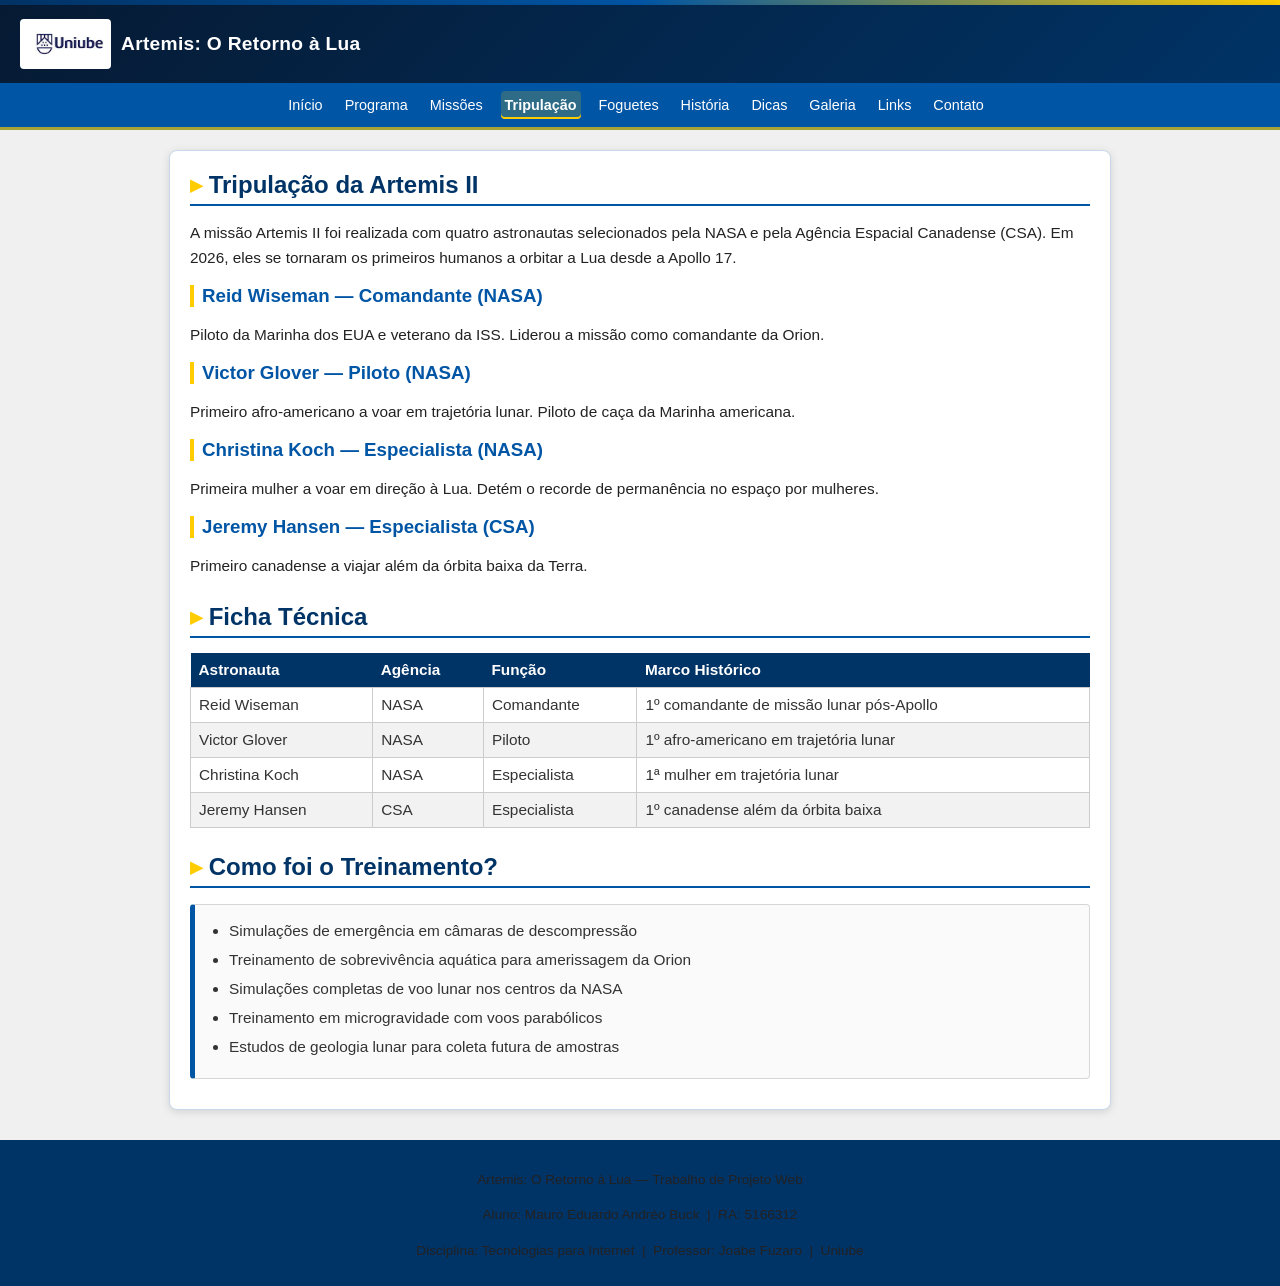
<file: tripulacao.html>
<!DOCTYPE html>
<html lang="pt-BR">
<head>
  <meta charset="UTF-8" />
  <meta name="viewport" content="width=device-width, initial-scale=1.0" />
  <meta name="description" content="Projeto Web sobre os programas espaciais da NASA - Artemis" />
  <meta name="keywords" content="NASA, Artemis, Lua, espaco, exploracao espacial" />
  <meta name="author" content="Mauro Eduardo Andréo Buck" />
  <title>Tripulação - Artemis: O Retorno à Lua</title>
  <link rel="stylesheet" href="css/style.css" /
</head>
<body>
<header>
  <a href="https://www.uniube.br" target="_blank">
    <img src="imagens/logo_uniube.jpeg" alt="Logo Uniube" />
  </a>
  <h1>Artemis: O Retorno &agrave; Lua</h1>
</header>
<button class="menu-toggle" aria-controls="menu-principal" aria-expanded="false">☰ Menu</button>
<nav id="menu-principal" class="menu-principal">
  <a href="index.html">In&iacute;cio</a>
  <a href="artemis.html">Programa</a>
  <a href="missoes.html">Miss&otilde;es</a>
  <a href="tripulacao.html" class="ativo">Tripula&ccedil;&atilde;o</a>
  <a href="foguetes.html">Foguetes</a>
  <a href="historia.html">Hist&oacute;ria</a>
  <a href="dicas.html">Dicas</a>
  <a href="fotos.html">Galeria</a>
  <a href="links.html">Links</a>
  <a href="contato.html">Contato</a>
</nav>

<main>
  <h2>Tripula&ccedil;&atilde;o da Artemis II</h2>
  <p>
    A miss&atilde;o Artemis II foi realizada com quatro astronautas selecionados pela NASA e pela Ag&ecirc;ncia
    Espacial Canadense (CSA). Em 2026, eles se tornaram os primeiros humanos a orbitar a Lua desde a Apollo 17.
  </p>

  <h3>Reid Wiseman &mdash; Comandante (NASA)</h3>
  <p>Piloto da Marinha dos EUA e veterano da ISS. Liderou a miss&atilde;o como comandante da Orion.</p>

  <h3>Victor Glover &mdash; Piloto (NASA)</h3>
  <p>Primeiro afro-americano a voar em trajet&oacute;ria lunar. Piloto de ca&ccedil;a da Marinha americana.</p>

  <h3>Christina Koch &mdash; Especialista (NASA)</h3>
  <p>Primeira mulher a voar em dire&ccedil;&atilde;o &agrave; Lua. Det&eacute;m o recorde de perman&ecirc;ncia no espa&ccedil;o por mulheres.</p>

  <h3>Jeremy Hansen &mdash; Especialista (CSA)</h3>
  <p>Primeiro canadense a viajar al&eacute;m da &oacute;rbita baixa da Terra.</p>

  <h2>Ficha T&eacute;cnica</h2>
  <table>
    <thead><tr><th>Astronauta</th><th>Ag&ecirc;ncia</th><th>Fun&ccedil;&atilde;o</th><th>Marco Hist&oacute;rico</th></tr></thead>
    <tbody>
      <tr><td>Reid Wiseman</td><td>NASA</td><td>Comandante</td><td>1&ordm; comandante de miss&atilde;o lunar p&oacute;s-Apollo</td></tr>
      <tr><td>Victor Glover</td><td>NASA</td><td>Piloto</td><td>1&ordm; afro-americano em trajet&oacute;ria lunar</td></tr>
      <tr><td>Christina Koch</td><td>NASA</td><td>Especialista</td><td>1&ordf; mulher em trajet&oacute;ria lunar</td></tr>
      <tr><td>Jeremy Hansen</td><td>CSA</td><td>Especialista</td><td>1&ordm; canadense al&eacute;m da &oacute;rbita baixa</td></tr>
    </tbody>
  </table>

  <h2>Como foi o Treinamento?</h2>
  <ul>
    <li>Simula&ccedil;&otilde;es de emerg&ecirc;ncia em c&acirc;maras de descompress&atilde;o</li>
    <li>Treinamento de sobreviv&ecirc;ncia aqu&aacute;tica para amerissagem da Orion</li>
    <li>Simula&ccedil;&otilde;es completas de voo lunar nos centros da NASA</li>
    <li>Treinamento em microgravidade com voos parab&oacute;licos</li>
    <li>Estudos de geologia lunar para coleta futura de amostras</li>
  </ul>
</main>

<footer>
  <p>Artemis: O Retorno &agrave; Lua &mdash; Trabalho de Projeto Web</p>
  <p>Aluno: Mauro Eduardo Andr&eacute;o Buck &nbsp;|&nbsp; RA: 5166312</p>
  <p>Disciplina: Tecnologias para Internet &nbsp;|&nbsp; Professor: Joabe Fuzaro &nbsp;|&nbsp; Uniube</p>
</footer>
<script src="js/script.js"></script>
</body>
</html>
</file>
<file: css/style.css>
body {
    font-family: Arial, sans-serif;
    background-color: #f0f0f0;
    color: #333333;
    margin: 0;
    padding: 0;
}


header {
    background-color: #003366;
    padding: 10px 20px;
    color: white;
}

header img {
    height: 50px;
    vertical-align: middle;
}

header h1 {
    display: inline;
    font-size: 1.2rem;
    margin-left: 10px;
    vertical-align: middle;
}

/* NAVEGAÇÃO */
nav {
    background-color: #0055a5;
    padding: 8px 20px;
}

nav a {
    color: white;
    text-decoration: none;
    margin-right: 15px;
    font-size: 0.9rem;
}

nav a:hover {
    text-decoration: underline;
}

nav a.ativo {
    font-weight: bold;
    color: #ffcc00;
}


main {
    max-width: 900px;
    margin: 20px auto;
    background-color: white;
    padding: 20px;
    border: 1px solid #cccccc;
}

h2 {
    color: #003366;
    border-bottom: 2px solid #003366;
    padding-bottom: 5px;
    margin-top: 25px;
    margin-bottom: 10px;
}

h3 {
    color: #0055a5;
    margin-top: 15px;
    margin-bottom: 8px;
}

p {
    line-height: 1.6;
    margin-bottom: 10px;
}


table {
    width: 100%;
    border-collapse: collapse;
    margin: 15px 0;
}

table th {
    background-color: #003366;
    color: white;
    padding: 8px;
    text-align: left;
}

table td {
    padding: 8px;
    border: 1px solid #cccccc;
}

table tr:nth-child(even) {
    background-color: #f2f2f2;
}


ul, ol {
    padding-left: 20px;
    margin-bottom: 10px;
}

ul li, ol li {
    margin-bottom: 6px;
    line-height: 1.5;
}


.galeria {
    display: flex;
    flex-wrap: wrap;
    gap: 15px;
    margin-top: 15px;
}

.galeria figure {
    margin: 0;
    text-align: center;
    width: 270px;
}

.galeria img {
    width: 270px;
    height: 180px;
    object-fit: cover;
    border: 1px solid #cccccc;
    display: block;
    background-color: #eeeeee;
}

.galeria figcaption {
    font-size: 0.78rem;
    color: #666666;
    width: 270px;
    margin-top: 5px;
    line-height: 1.4;
}


.lista-links {
    list-style: none;
    padding: 0;
}

.lista-links li {
    margin-bottom: 10px;
    padding: 10px;
    background-color: #f9f9f9;
    border-left: 4px solid #003366;
}

.lista-links li a {
    color: #003366;
    font-weight: bold;
    text-decoration: none;
}

.lista-links li a:hover {
    text-decoration: underline;
}

.lista-links li span {
    display: block;
    font-size: 0.85rem;
    color: #666666;
    margin-top: 3px;
}


form label {
    display: block;
    font-weight: bold;
    margin-top: 12px;
    margin-bottom: 4px;
    color: #003366;
}

form input[type="text"],
form input[type="email"],
form textarea,
form select {
    width: 100%;
    padding: 7px;
    border: 1px solid #aaaaaa;
    font-family: Arial, sans-serif;
    font-size: 0.9rem;
    box-sizing: border-box;
}

form textarea {
    height: 120px;
    resize: vertical;
}

form input[type="submit"] {
    background-color: #003366;
    color: white;
    padding: 9px 22px;
    border: none;
    cursor: pointer;
    margin-top: 15px;
    font-size: 0.95rem;
}

form input[type="submit"]:hover {
    background-color: #0055a5;
}


footer {
    background-color: #003366;
    color: white;
    text-align: center;
    padding: 15px;
    margin-top: 30px;
    font-size: 0.85rem;
    line-height: 1.7;
}



:root {
    --cor-principal: #003366;
    --cor-secundaria: #0055a5;
    --cor-destaque: #ffcc00;
    --cor-fundo: #f0f0f0;
    --fonte-principal: Arial, sans-serif;
}

body {
    font-family: var(--fonte-principal);
    background-color: var(--cor-fundo);
    animation: entradaSimples 0.4s ease-in;
}

@keyframes entradaSimples {
    from { opacity: 0; }
    to { opacity: 1; }
}

header {
    background-color: var(--cor-principal);
    display: flex;
    align-items: center;
    gap: 10px;
    flex-wrap: wrap;
}

header h1 {
    margin-left: 0;
}

nav {
    display: flex;
    flex-wrap: wrap;
    align-items: center;
    gap: 6px;
    background-color: var(--cor-secundaria);
}

nav a {
    margin-right: 8px;
    padding: 6px 4px;
    transition: background-color 0.25s ease, color 0.25s ease;
}

nav a:hover {
    background-color: rgba(255, 255, 255, 0.15);
    text-decoration: none;
}

.menu-toggle {
    display: none;
    width: 100%;
    padding: 10px 20px;
    border: none;
    background-color: var(--cor-secundaria);
    color: white;
    font-weight: bold;
    text-align: left;
    cursor: pointer;
}

main {
    border-radius: 4px;
}


.galeria {
    justify-content: center;
}

.galeria figure {
    padding: 6px;
    border: 1px solid #dddddd;
    background-color: #fafafa;
}

.galeria img {
    max-width: 100%;
}

@media (max-width: 700px) {
    header {
        justify-content: center;
        text-align: center;
    }

    .menu-toggle {
        display: block;
    }

    nav {
        display: none;
        flex-direction: column;
        align-items: stretch;
        padding: 8px;
    }

    nav.aberto {
        display: flex;
    }

    nav a {
        display: block;
        text-align: center;
        margin-right: 0;
        border-bottom: 1px solid rgba(255, 255, 255, 0.15);
    }

    main {
        margin: 10px;
        padding: 15px;
    }

    table {
        display: block;
        overflow-x: auto;
        white-space: nowrap;
    }

    .galeria figure,
    .galeria figcaption {
        width: 100%;
        max-width: 270px;
    }
}



:root {
    --cor-principal: #003366;
    --cor-secundaria: #0055a5;
    --cor-destaque: #ffcc00;
    --cor-fundo: #f0f0f0;
    --cor-card: #ffffff;
    --cor-borda: #d6d6d6;
    --sombra-simples: 0 2px 8px rgba(0, 0, 0, 0.12);
    --fonte-principal: Arial, sans-serif;
}

html {
    scroll-behavior: smooth;
}

header {
    box-shadow: var(--sombra-simples);
}

header img {
    border-radius: 4px;
}

main {
    box-shadow: var(--sombra-simples);
}

main > h2:first-child {
    margin-top: 0;
}

main a {
    color: var(--cor-secundaria);
    font-weight: bold;
}

main a:hover {
    color: var(--cor-principal);
}


main p,
main li,
table,
form {
    font-size: 0.96rem;
}

h2::before {
    content: "▸ ";
    color: var(--cor-destaque);
}


main > ul {
    background-color: #fafafa;
    border: 1px solid var(--cor-borda);
    border-left: 5px solid var(--cor-secundaria);
    padding: 14px 18px 14px 34px;
    border-radius: 4px;
}

main > ul li {
    transition: transform 0.2s ease, background-color 0.2s ease;
}

main > ul li:hover {
    transform: translateX(4px);
    background-color: #eef6ff;
}


.galeria figure {
    transition: transform 0.25s ease, box-shadow 0.25s ease;
}

.galeria figure:hover {
    transform: translateY(-4px);
    box-shadow: var(--sombra-simples);
}

.galeria img {
    transition: opacity 0.25s ease;
}

.galeria img:hover {
    opacity: 0.92;
}


table tr {
    transition: background-color 0.2s ease;
}

table tr:hover {
    background-color: #e8f2ff;
}

/* Formulário com foco mais claro */
form input[type="text"]:focus,
form input[type="email"]:focus,
form textarea:focus,
form select:focus {
    outline: 2px solid var(--cor-destaque);
    border-color: var(--cor-secundaria);
}

form input[type="submit"] {
    border-radius: 4px;
    transition: transform 0.2s ease, background-color 0.2s ease;
}

form input[type="submit"]:hover {
    transform: scale(1.02);
}


.botao-topo {
    position: fixed;
    right: 14px;
    bottom: 14px;
    padding: 9px 12px;
    border: none;
    border-radius: 4px;
    background-color: var(--cor-principal);
    color: white;
    cursor: pointer;
    box-shadow: var(--sombra-simples);
    display: none;
    font-weight: bold;
}

.botao-topo.mostrar {
    display: block;
    animation: aparecerBotao 0.25s ease-in;
}

@keyframes aparecerBotao {
    from {
        opacity: 0;
        transform: translateY(10px);
    }
    to {
        opacity: 1;
        transform: translateY(0);
    }
}


.aviso-formulario {
    margin-top: 10px;
    padding: 8px;
    border-left: 4px solid var(--cor-secundaria);
    background-color: #eef6ff;
    font-size: 0.9rem;
}


@media (max-width: 900px) {
    main {
        max-width: calc(100% - 32px);
    }

    .galeria {
        justify-content: center;
    }
}

@media (max-width: 700px) {
    header h1 {
        font-size: 1.05rem;
    }

    .menu-toggle {
        display: block;
        position: sticky;
        top: 0;
        z-index: 10;
    }

    nav.aberto a {
        animation: entradaMenu 0.25s ease-in;
    }

    @keyframes entradaMenu {
        from {
            opacity: 0;
            transform: translateX(-8px);
        }
        to {
            opacity: 1;
            transform: translateX(0);
        }
    }

    main > ul {
        padding-left: 28px;
    }

    .botao-topo {
        right: 10px;
        bottom: 10px;
    }
}



:root {
    --azul-noite: #061a33;
    --azul-card: #f5f9ff;
    --texto-suave: #555555;
    --radius-card: 8px;
}

body::before {
    content: "";
    display: block;
    height: 5px;
    background: linear-gradient(90deg, var(--cor-principal), var(--cor-secundaria), var(--cor-destaque));
}

header {
    background: linear-gradient(135deg, var(--azul-noite), var(--cor-principal));
    padding-top: 14px;
    padding-bottom: 14px;
}

header h1 {
    letter-spacing: 0.3px;
}

nav {
    justify-content: center;
    border-bottom: 3px solid rgba(255, 204, 0, 0.65);
}

nav a {
    border-radius: 4px;
}

nav a.ativo {
    background-color: rgba(255, 204, 0, 0.18);
    color: #ffffff;
    box-shadow: inset 0 -2px 0 var(--cor-destaque);
}

main {
    border-color: #c8d7ea;
    border-radius: var(--radius-card);
}

h2 {
    border-bottom: 2px solid var(--cor-secundaria);
}

h3 {
    border-left: 4px solid var(--cor-destaque);
    padding-left: 8px;
}

p {
    color: #222222;
}


.galeria {
    align-items: stretch;
}

.galeria figure {
    border-radius: var(--radius-card);
    background: linear-gradient(180deg, #ffffff, #f7f7f7);
    overflow: hidden;
    box-shadow: 0 1px 5px rgba(0, 0, 0, 0.10);
}

.galeria figure:hover {
    transform: translateY(-5px);
    box-shadow: 0 5px 15px rgba(0, 51, 102, 0.18);
}

.galeria img {
    border-radius: 4px;
    cursor: pointer;
}

.galeria figcaption {
    min-height: 38px;
    padding: 4px 2px 8px;
    color: #444444;
}


.dica-galeria {
    background-color: var(--azul-card);
    border: 1px dashed #9bb9dd;
    border-left: 5px solid var(--cor-secundaria);
    padding: 10px 12px;
    margin: 12px 0 15px;
    border-radius: 5px;
    color: var(--texto-suave);
}


.modal-galeria {
    position: fixed;
    inset: 0;
    background-color: rgba(0, 0, 0, 0.78);
    display: none;
    align-items: center;
    justify-content: center;
    padding: 20px;
    z-index: 1000;
}

.modal-galeria.aberto {
    display: flex;
    animation: aparecerModal 0.2s ease-in;
}

.modal-conteudo {
    max-width: 850px;
    width: 100%;
    background-color: #ffffff;
    border-radius: 8px;
    padding: 12px;
    text-align: center;
    box-shadow: 0 8px 25px rgba(0, 0, 0, 0.35);
}

.modal-conteudo img {
    max-width: 100%;
    max-height: 70vh;
    object-fit: contain;
    border-radius: 5px;
}

.modal-legenda {
    margin: 8px 0 0;
    color: #333333;
    font-size: 0.95rem;
}

.fechar-modal {
    float: right;
    border: none;
    background-color: var(--cor-principal);
    color: white;
    padding: 6px 10px;
    border-radius: 4px;
    cursor: pointer;
    margin-bottom: 8px;
}

.fechar-modal:hover {
    background-color: var(--cor-secundaria);
}

@keyframes aparecerModal {
    from { opacity: 0; }
    to { opacity: 1; }
}


.barra-progresso {
    position: fixed;
    top: 0;
    left: 0;
    height: 4px;
    width: 0%;
    background-color: var(--cor-destaque);
    z-index: 999;
}


a.link-externo::after {
    content: " ↗";
    font-size: 0.8em;
}


.lista-links li,
main > ul,
table,
form,
.galeria figure {
    transition: transform 0.22s ease, box-shadow 0.22s ease, border-color 0.22s ease;
}

.lista-links li:hover,
form:hover,
main > ul:hover {
    box-shadow: 0 3px 10px rgba(0, 51, 102, 0.12);
    border-color: #aac3df;
}


.menu-toggle {
    letter-spacing: 0.2px;
    transition: background-color 0.2s ease;
}

.menu-toggle:hover {
    background-color: var(--cor-principal);
}

@media (max-width: 700px) {
    nav {
        border-bottom: none;
    }

    nav a.ativo {
        box-shadow: none;
        border-left: 4px solid var(--cor-destaque);
    }

    .galeria figure,
    .galeria figcaption,
    .galeria img {
        width: 100%;
        max-width: 100%;
    }

    .galeria img {
        height: auto;
        min-height: 170px;
    }

    .modal-conteudo {
        padding: 10px;
    }
}
</file>
